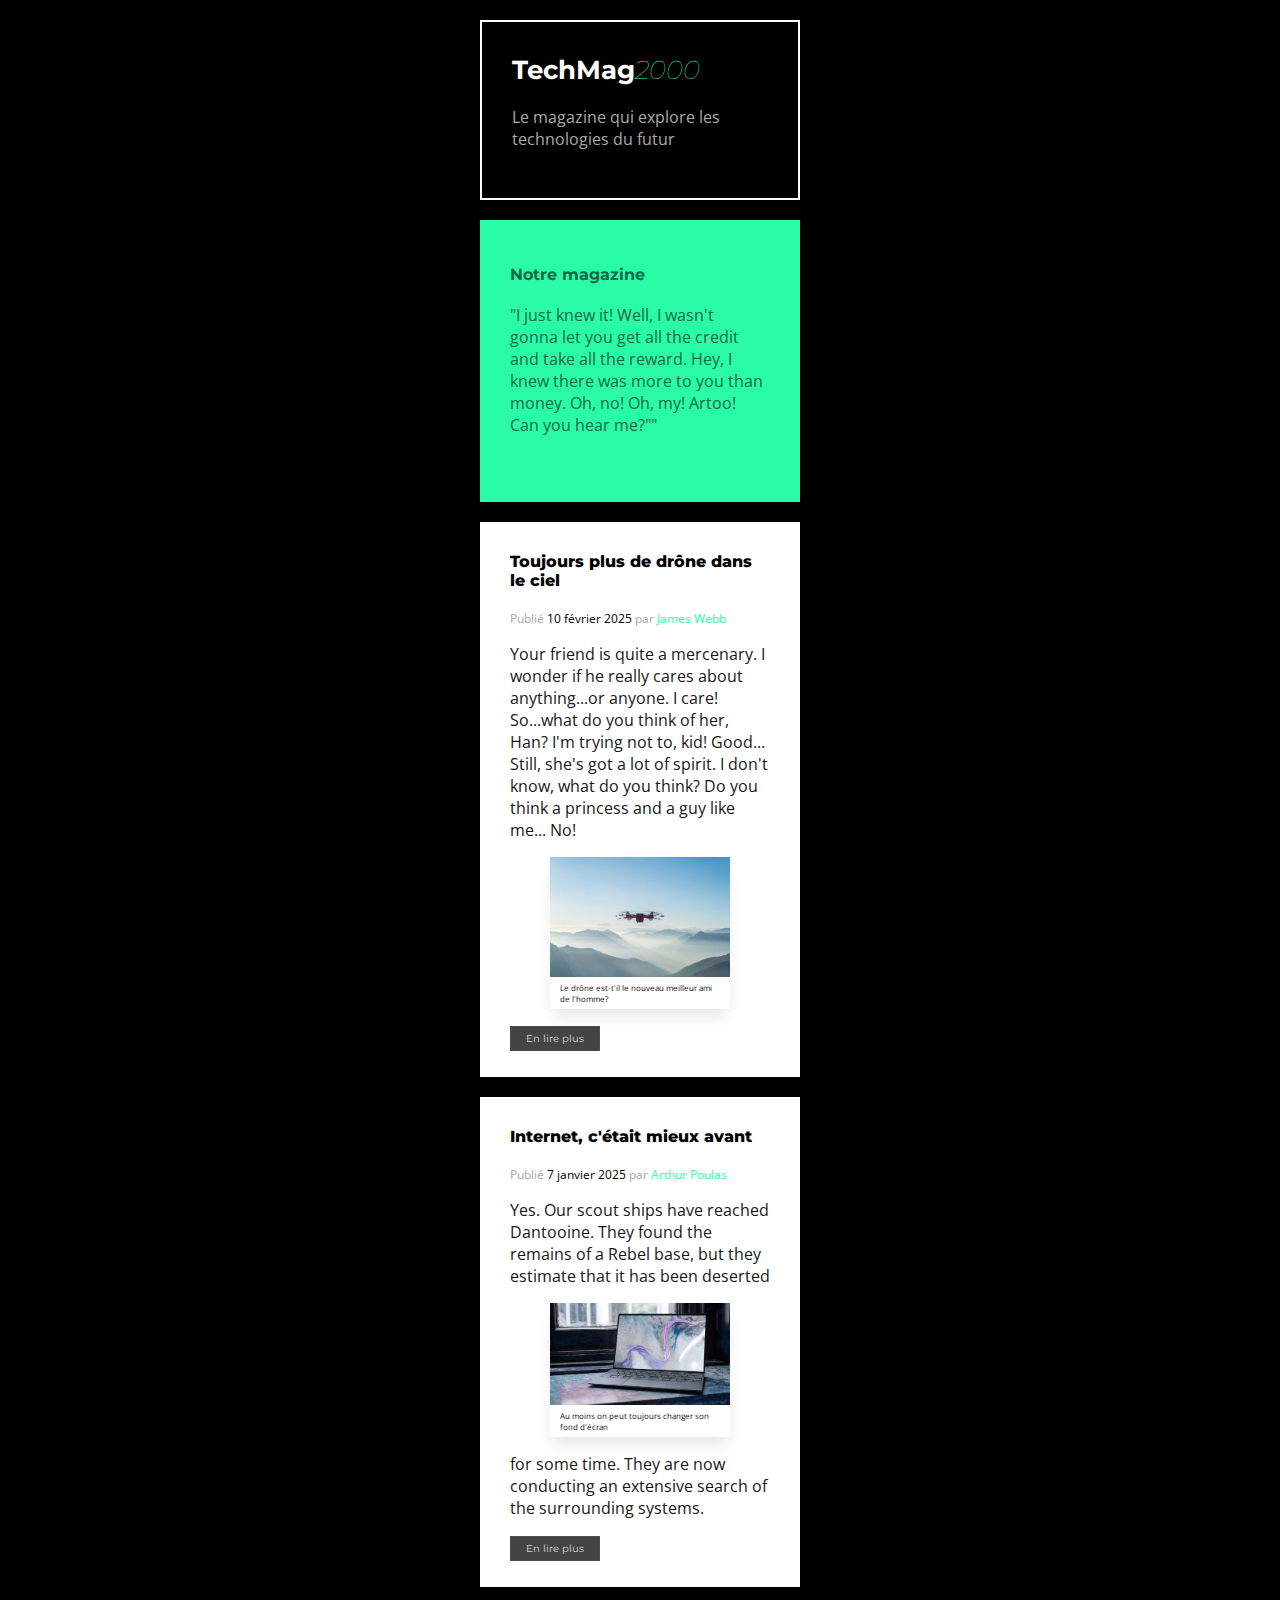
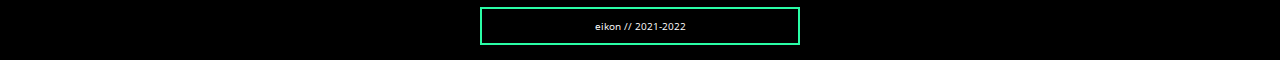
<file: index.html>
<!DOCTYPE html>
<html>
  <head>
    <meta charset="UTF-8" />
    <meta name="viewport" content="width=device-width, initial-scale=1.0" />
    <title>Techmag</title>
    <link rel="preconnect" href="https://fonts.googleapis.com">
    <link rel="preconnect" href="https://fonts.gstatic.com" crossorigin>
    <link href="https://fonts.googleapis.com/css2?family=Montserrat:ital,wght@0,800;1,100&family=Open+Sans:ital,wght@0,400;0,700;1,400;1,700&display=swap" rel="stylesheet">
    <link rel="stylesheet" href="css/style.css"/>
  </head>
  <body>
    <header>
      <h1>TechMag<em>2000</em></h1>
      <p class="tagline">Le magazine qui explore les technologies du futur</p>
    </header>
      <div class="information">
        <h2>Notre magazine</h2>
        <p>
        "I just knew it! Well, I wasn't gonna let you get all the credit and 
        take all the reward. Hey, I knew there was more to you than money. Oh, 
        no! Oh, my! Artoo! Can you hear me?""
        </p>
      </div>
    <main>
      <article>
        <h1>Toujours plus de drône dans le ciel</h1>
        <p class="publication">
          Publié <span class="date">10 février 2025</span>
          par 
          <span class="name">James Webb</span>
        </p>
        <p>
          Your friend is quite a mercenary. I wonder if he really cares about 
          anything...or anyone. I care! So...what do you think of her, Han? I'm
          trying not to, kid! Good... Still, she's got a lot of spirit. I don't
          know, what do you think? Do you think a princess and a guy like 
          me... No!
        </p>
        <figure>
          <img 
          src="14-techmag-ressources/drone.jpg"
          alt="drone"/>
          <figcaption>
            Le drône est-t'il le nouveau meilleur ami de l'homme?
          </figcaption>
        </figure>
        <a href="article.html" target="_blank">
          En lire plus
        </a>
      </article>
      <article>
        <h1>Internet, c'était mieux avant</h1>
        <p class="publication">
          Publié <span class="date">7 janvier 2025</span> 
          par 
          <span class="name">Arthur Poulas</span>
        </p>
        <p>
          Yes. Our scout ships have reached Dantooine. They found the remains 
          of a Rebel base, but they estimate that it has been deserted 
          <figure>
            <img 
            src="14-techmag-ressources/ordinateur_01.jpg" 
            alt="ordinateur"/>
            <figcaption>
              Au moins on peut toujours changer son fond d'écran
            </figcaption>
          </figure>
          for some
          time. They are now conducting an extensive search of the surrounding 
          systems.
        </p>
        <a href="article.html" target="_blank">
          En lire plus
        </a>
      </article>
    </main>
    <footer>
      <p>eikon // 2021-2022</p>
    </footer>
  </body>
</html>
</file>
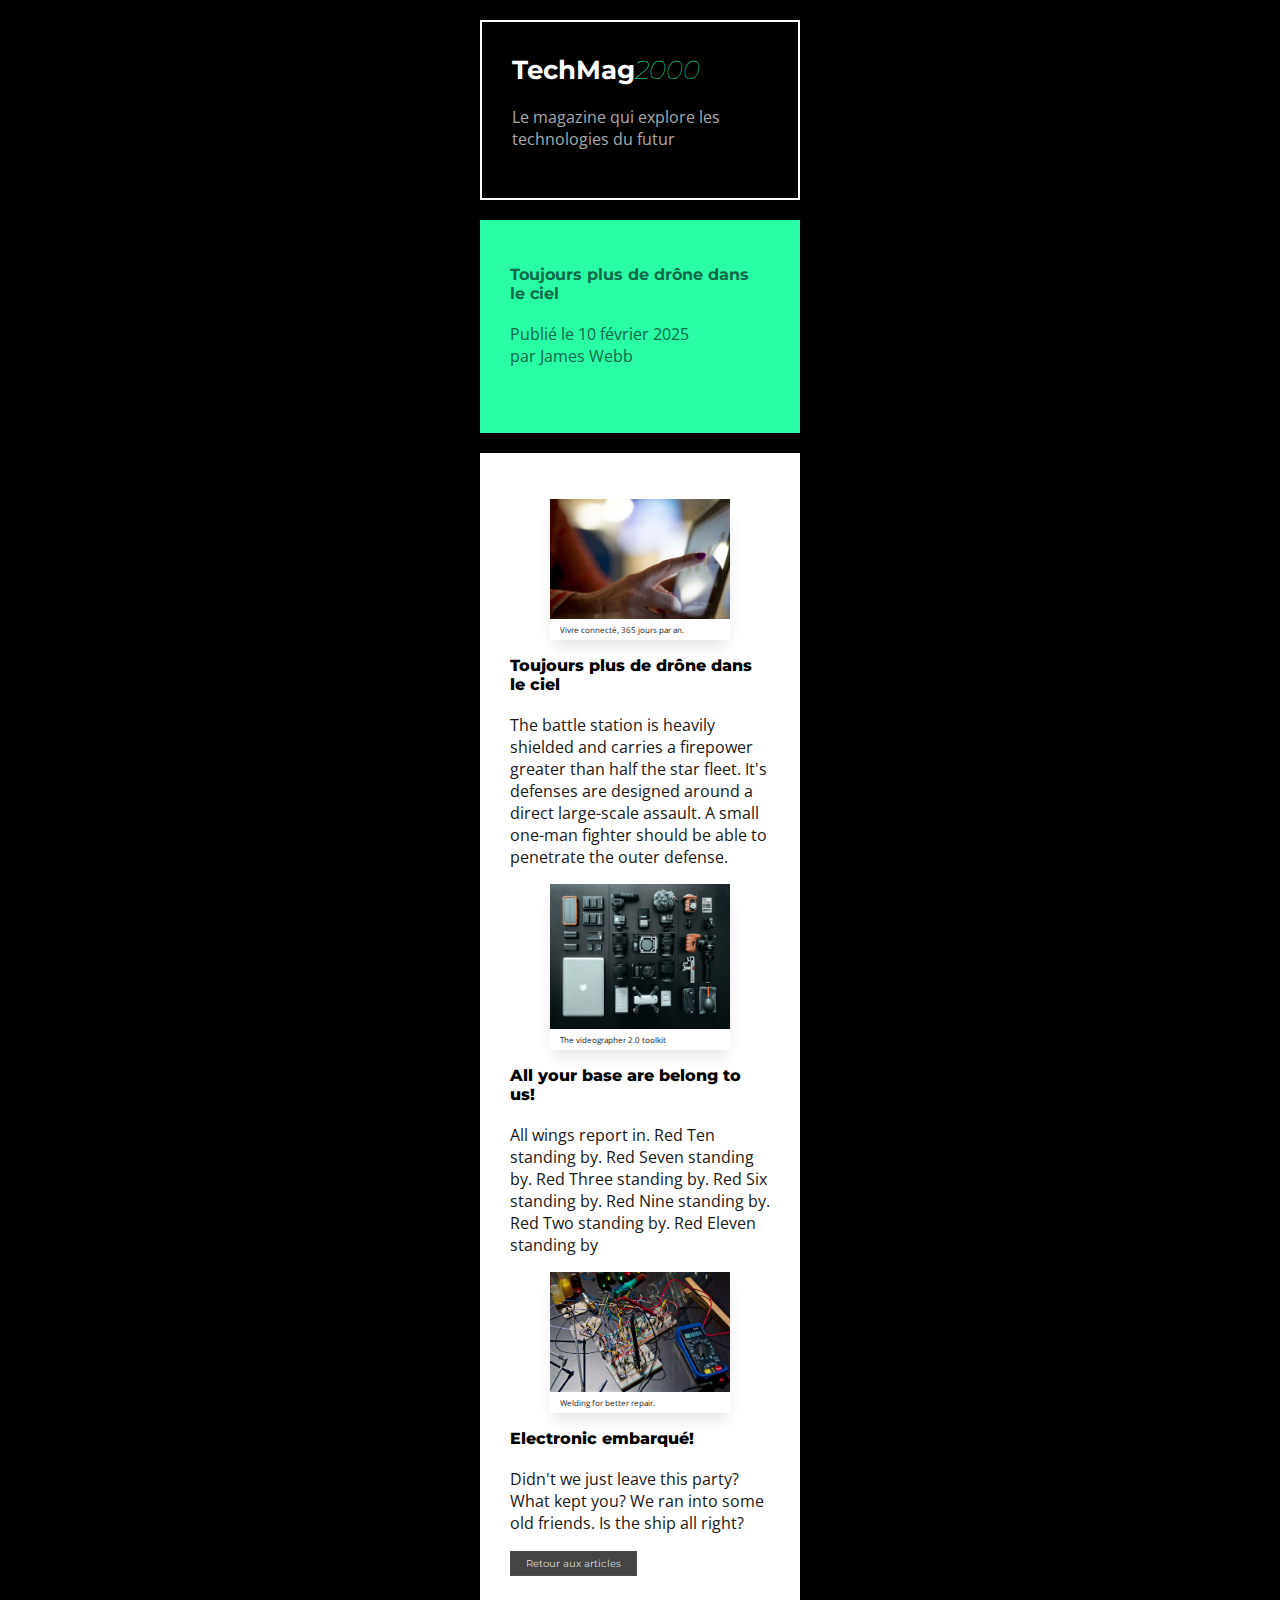
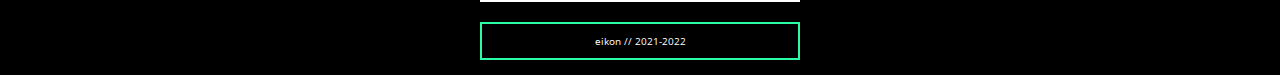
<file: article.html>
<!DOCTYPE html>
<html>
  <head>
    <meta charset="UTF-8" />
    <meta name="viewport" content="width=device-width, initial-scale=1.0" />
    <title>Techmag</title>
    <link rel="preconnect" href="https://fonts.googleapis.com">
    <link rel="preconnect" href="https://fonts.gstatic.com" crossorigin>
    <link href="https://fonts.googleapis.com/css2?family=Montserrat:ital,wght@0,800;1,100&family=Open+Sans:ital,wght@0,400;0,700;1,400;1,700&display=swap" rel="stylesheet">
    <link rel="stylesheet" href="css/style.css"/>
  </head>
  <body>
    <header>
      <h1>TechMag<em>2000</em></h1>
      <p class="tagline">Le magazine qui explore les technologies du futur</p>
    </header>
      <div class="information">
        <h2>Toujours plus de drône dans le ciel</h2>
        <p>Publié le 10 février 2025 <br>
          par James Webb
        </p>
      </div>
    <main>
      <article>
        <figure>
          <img 
          src="14-techmag-ressources/main.jpg" 
          alt="main qui touche iPad"/>
          <figcaption>
            Vivre connecté, 365 jours par an.
          </figcaption>
        </figure>
        <h1>Toujours plus de drône dans le ciel</h1>
        <p>
          The battle station is heavily shielded and carries a firepower greater
          than half the star fleet. It's defenses are designed around a direct 
          large-scale assault. A small one-man fighter should be able to 
          penetrate the outer defense.
        </p>
        <figure>
          <img
          src="14-techmag-ressources/materiel_photo.jpg" 
          alt="divers matériel"/>
          <figcaption>
            The videographer 2.0 toolkit
          </figcaption>
        </figure>
        <h1>All your base are belong to us!</h1>
        <p>
          All wings report in. Red Ten standing by. Red Seven standing by. Red
          Three standing by. Red Six standing by. Red Nine standing by. Red Two
          standing by. Red Eleven standing by
        </p>
        <figure>
          <img 
          src="14-techmag-ressources/puce.jpg" 
          alt="cables et puce"/>
          <figcaption>
            Welding for better repair.
          </figcaption>
        </figure>
        <h1>Electronic embarqué!</h1>
        <p>
          Didn't we just leave this party? What kept you? We ran into some old 
          friends. Is the ship all right?
        </p>
        <a href="index.html" target="_blank">
          Retour aux articles
        </a>
      </article>
    </main>
    <footer>
      <p>eikon // 2021-2022</p>
    </footer>
  </body>
</html>
</file>
<file: css/style.css>
/*
  font-family: 'Montserrat', sans-serif; 100it/800
  font-family: 'Open Sans', sans-serif; 400/400it/700/700it
*/

html {
  scroll-behavior: smooth;

}

body {
  width: 100%;
  background-color:black;
  max-width: 320px;
  font-family: 'Open sans', serif; 
  font-weight: 400;
  margin: auto;
  display: block;
}

img {
  height: 100%;
  display: block;
  width: 100%;
}

header {
  background-image: url(file:///Users/TomalaAlyssa/Sites/14-Techmag/14-techmag-ressources/code.jpg);
  border: 2px solid #fff;
  color: white;
  padding: 32px 30px;
  margin-bottom: 20px;
  margin-top: 20px;
}

header .tagline {
  font-size: 16px;
  font-weight: 400;
  color: #aaa;
}

header h1 {
  font-size: 26px;

}
h1 {
  font-family: 'Montserrat', sans-serif;
  font-size: 800;
  margin: 0 0 20px;
}

header em {
  color: #2afca6;
  font-weight: 100;
}

div {
  background-color: #2afca6;
  color: #0e6949;
  padding: 32px 35px 50px 30px;
}

div h2 {
  font-family: 'Montserrat', sans-serif;
  font-size: 16px;
  margin-bottom: 20px;
}

article {
  background-color: #ffffff;
  color: #171717;
  margin: 20px 0;
  padding: 30px;
}

article h1{
  color: black;
  font-size: 16px;
  font-weight: 800;
  font-family: 'Montserrat', sans-serif;
  margin: 0 0 20px;
}

.publication {
  color: #a7a7a7;
  font-size: 12px;
}

.date {
  color: black;
}

.name {
  color: #2afca6;
}

article figure {
  box-shadow: 0px 10px 15px -3px rgba(0,0,0,0.1);
}

figcaption {
  font-size: 8px;
  padding: 5px 10px;
}

article a {
  background-color: #444444;
  border: 1px solid #4d4d4d;
  color: #ddd;
  font-family: 'MontSerrat', sans-serif;
  font-size: 10px;
  text-decoration: none;
  padding: 5px 15px;
}

footer {
  color: white;
  border: 2px solid #2afca6;
  text-align: center;
  font-size: 10px;
  margin-bottom: 15px;
}
</file>
